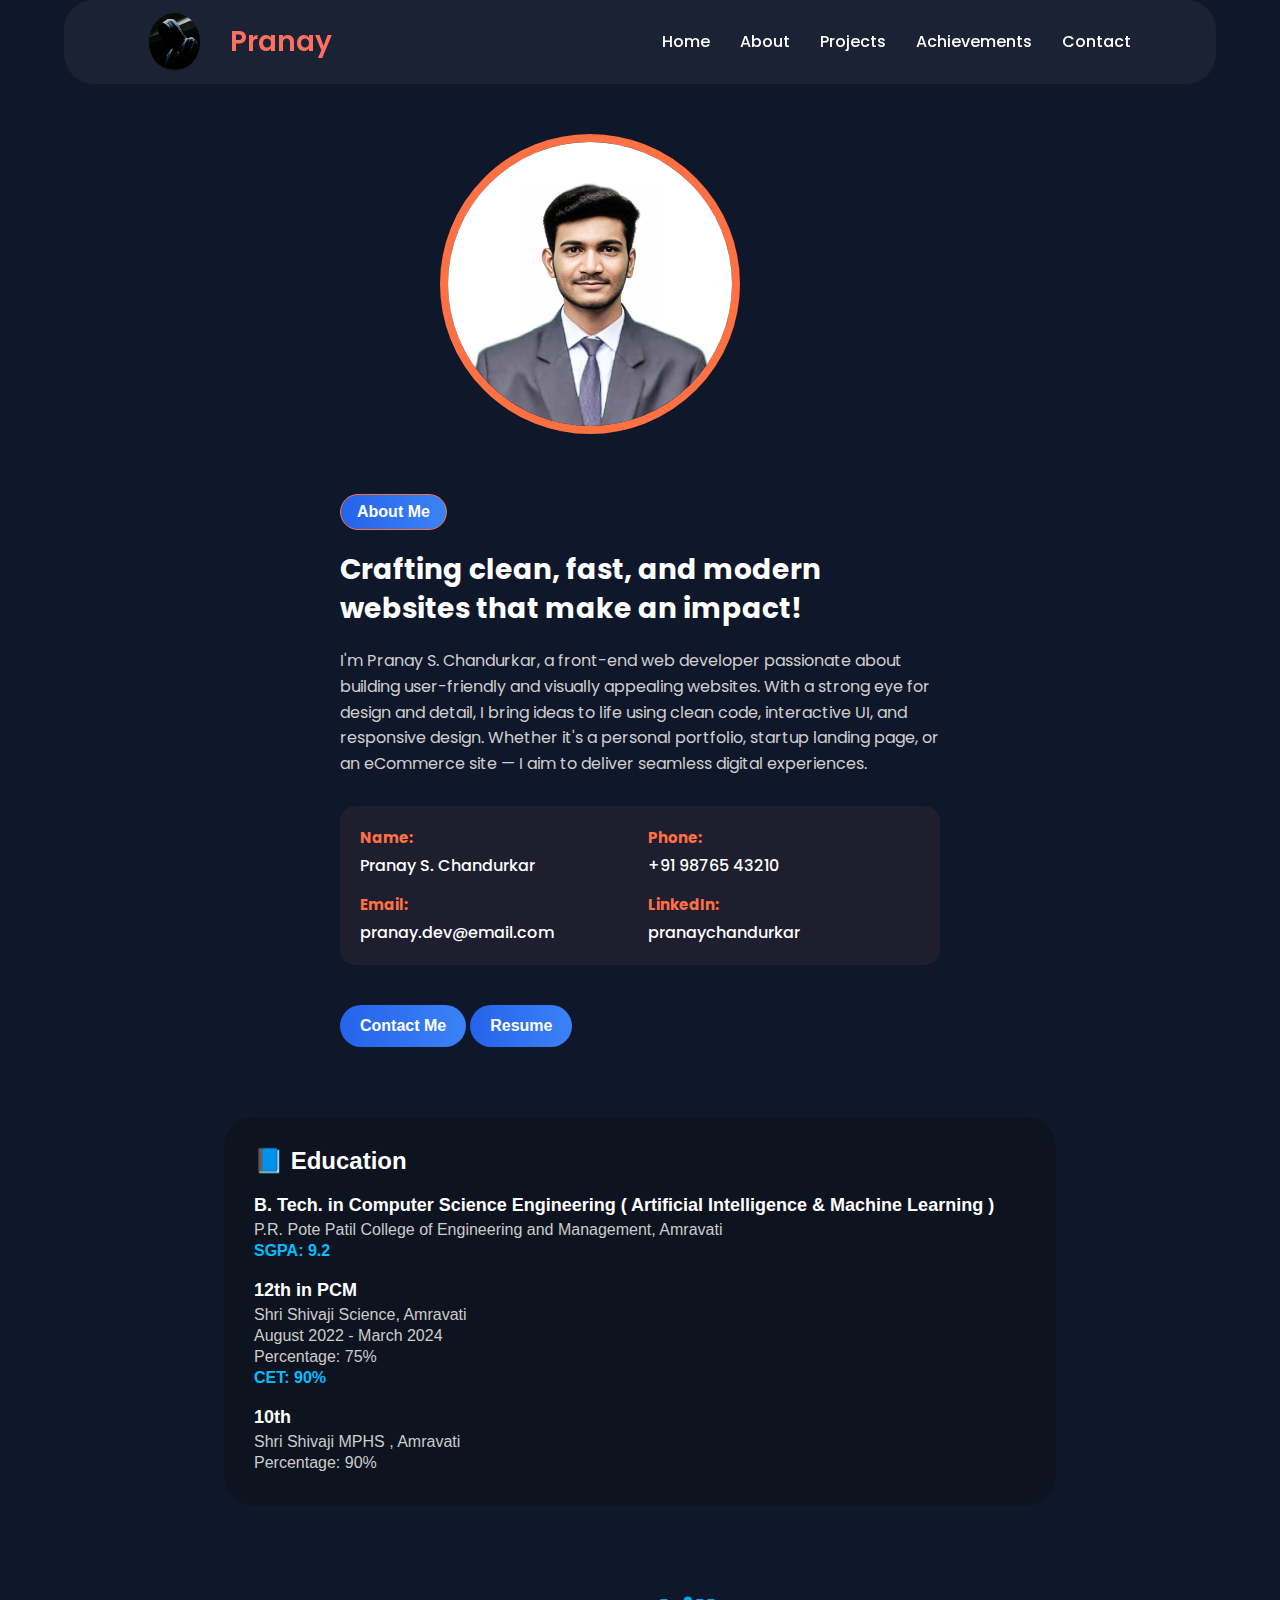
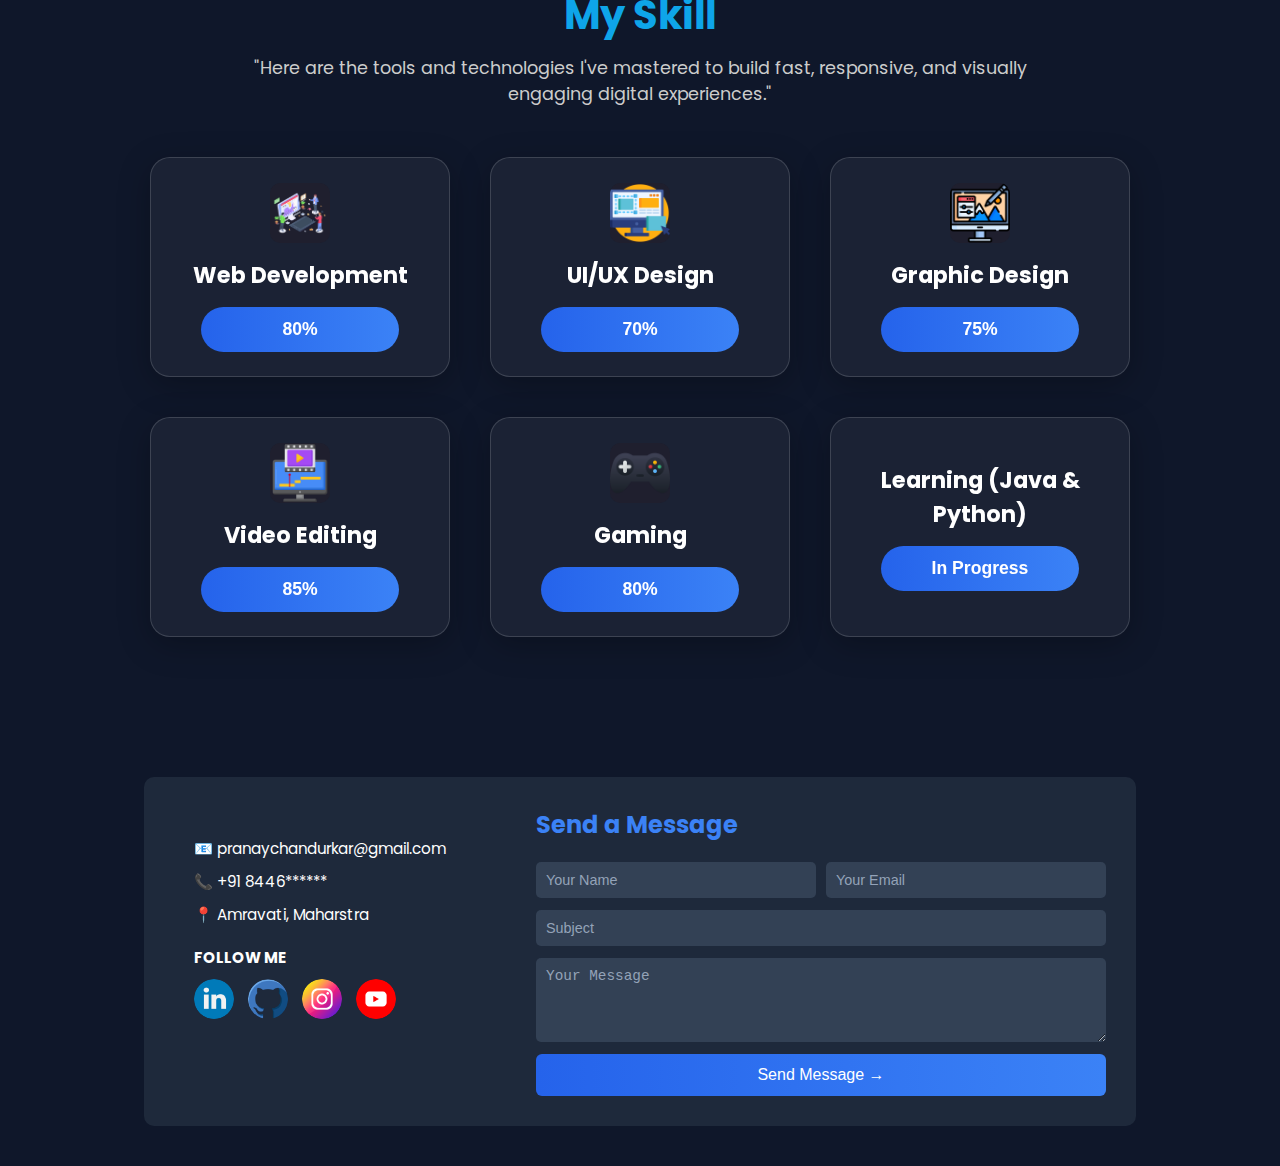
<file: about.html>
<!DOCTYPE html>
<html lang="en">

<head>
    <meta charset="UTF-8">
    <meta name="viewport" content="width=device-width, initial-scale=1.0">
    <title>Pranay Portfolio</title>
    <link rel="stylesheet" href="style.css">
    <link href="https://fonts.googleapis.com/css2?family=Poppins:wght@400;700&display=swap" rel="stylesheet">
</head>

<body>

    <div class="navigation">
        <header>
            <div class="logo">
                <img src="icon/logo.png" alt="">
                <h1>Pranay</h1>
            </div>
            <nav>
                <ul>
                    <li><a href="index.html">Home</a></li>
                    <li><a href="about.html">About</a></li>
                    <li><a href="project.html">Projects</a></li>
                    <li><a href="achievement.html">Achievements</a></li>
                    <li><a href="contact.html">Contact</a></li>
                </ul>
            </nav>
        </header>
    </div>


    <div id="page2">

        <div class="img">
            <img src="PASSPORT.jpg" alt="">
        </div>
        <div class="content">
            <button>About Me</button>
            <div class="title">
                <h1>Crafting clean, fast, and modern websites that make an impact!</h1>
            </div>
            <div class="into2">
                <p>I'm Pranay S. Chandurkar, a front-end web developer passionate about building user-friendly and
                    visually appealing websites. With a strong eye for design and detail, I bring ideas to life using
                    clean code, interactive UI, and responsive design. Whether it's a personal portfolio, startup
                    landing page, or an eCommerce site — I aim to deliver seamless digital experiences.</p>
            </div>
            <div class="card">
                <div class="card1">
                    <h3>Name:</h3>
                    <h3>Pranay S. Chandurkar</h3>
                </div>
                <div class="card1">
                    <h3>Phone:</h3>
                    <h3>+91 98765 43210</h3>
                </div>
                <div class="card1">
                    <h3>Email:</h3>
                    <h3>pranay.dev@email.com</h3>
                </div>
                <div class="card1">
                    <h3>LinkedIn:</h3>
                    <h3>pranaychandurkar</h3>
                </div>
            </div>
            <div class="btn">
                <a href="#contact"><button>Contact Me</button></a>
                <a href="#contact"><button>Resume</button></a>
            </div>
        </div>
    </div>

    <div id="education">
        <h2>📘 Education</h2>

        <h3>B. Tech. in Computer Science Engineering ( Artificial Intelligence & Machine Learning )</h3>
        <p>P.R. Pote Patil College of Engineering and Management, Amravati</p>
        <p>SGPA: 9.2</p>

        <h3>12th in PCM</h3>
        <p>Shri Shivaji Science, Amravati</p>
        <p>August 2022 - March 2024</p>
        <p>Percentage: 75%</p>
        <p>CET: 90%</p>



        <h3>10th</h3>
        <p>Shri Shivaji MPHS , Amravati</p>
        <p>Percentage: 90%</p>

    </div>
    <div id="page3">
        <div class="head">
            <h1>My Skill</h1>
        </div>
        <div class="subhead">
            <p>"Here are the tools and technologies I've mastered to build fast, responsive, and visually engaging
                digital experiences."</p>
        </div>
        <div class="row1">
            <div class="skill">
                <img src="skill/Lovepik_com-450101977-Web page developers isometric illustration of web designing.png"
                    alt="">
                <h3>Web Development</h3>
                <button>80%</button>
            </div>
            <div class="skill">
                <img src="skill/ux.png" alt="">
                <h3>UI/UX Design</h3>
                <button>70%</button>
            </div>
            <div class="skill">
                <img src="skill/illustration.png" alt="">
                <h3>Graphic Design</h3>
                <button>75%</button>
            </div>
        </div>
        <div class="row2">
            <div class="skill">
                <img src="skill/montage.png" alt="">
                <h3>Video Editing</h3>
                <button>85%</button>
            </div>
            <div class="skill">
                <img src="skill/gamepad.png" alt="">
                <h3>Gaming</h3>
                <button>80%</button>
            </div>
            <div class="skill">
                <h3>Learning (Java & Python)</h3>
                <button>In Progress</button>
            </div>
        </div>
    </div>
    <div id="contact">
        <div class="contact1">
            <div class="leftcontact">
                <div class="contactinfo">
                    <div>
                        <p>📧 pranaychandurkar@gmail.com</p>
                        <p>📞 +91 8446******</p>
                        <p>📍 Amravati, Maharstra</p>
                    </div>

                    <div class="socials">
                        <p>FOLLOW ME</p>
                        <div class="icons">
                            <a href="https://www.linkedin.com/in/pranay-chandurkar-a11842305/" target="_blank"><img
                                    src="icon/linkedin.png" alt="LinkedIn" class="glow-icon"></a>
                            <a href="https://github.com/Pranay8446" target="_blank"><img src="icon/github.png"
                                    alt="GitHub" class="glow-icon"></a>
                            <a href="https://www.instagram.com/pranay_chandurkar/?igsh=MWQ3dWp0eDBueWRqMg%3D%3D#"
                                target="_blank"><img src="icon/instagram.png" alt="Instagram" class="glow-icon"></a>
                            <a href="https://www.youtube.com/@PranayTech84" target="_blank"><img src="icon/youtube.png"
                                    alt="YouTube" class="glow-icon"></a>
                        </div>
                    </div>

                </div>

            </div>

            <div class="contact-form">
                <div class="head">
                    <h1>Send a Message</h1>
                </div>
                <form action="https://api.web3forms.com/submit" method="POST">
                    <input type="hidden" name="access_key" value="2826238b-59b7-47ca-9235-d98024e622dd">
                    <div class="row">
                        <input type="text" name="name" id="name" placeholder="Your Name">
                        <input type="email" name="email" id="email" placeholder="Your Email">
                    </div>
                    <input type="text" name="subject" placeholder="Subject">
                    <textarea name="textarea" id="textarea" placeholder="Your Message" rows="4"></textarea>
                    <button type="submit">Send Message →</button>
                </form>
            </div>
        </div>
    </div>

</body>

</html>
</file>
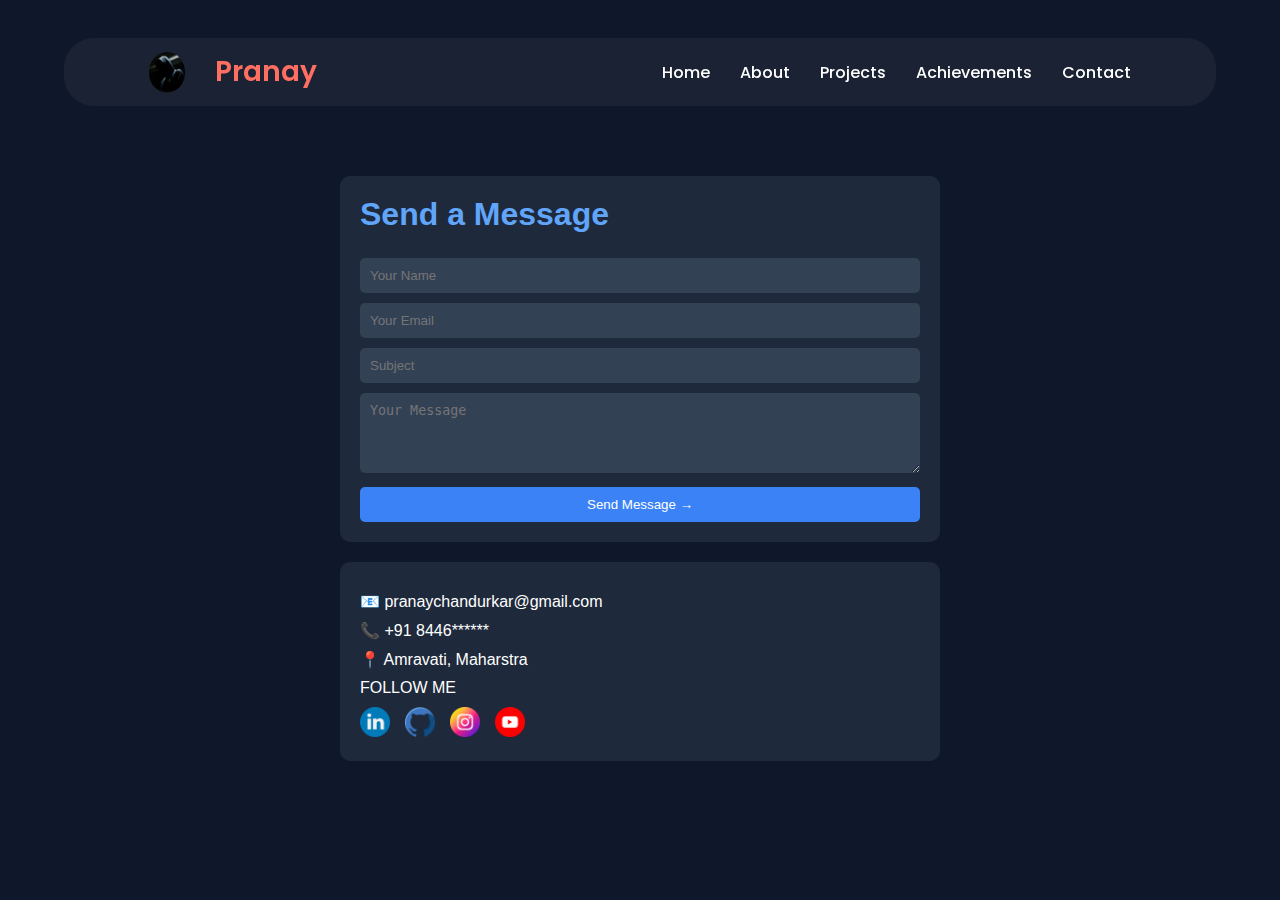
<file: contact.html>
<!DOCTYPE html>
<html lang="en">
<head>
    <meta charset="UTF-8">
    <meta name="viewport" content="width=device-width, initial-scale=1.0">
    <title>Pranay Portfolio</title>
    <link rel="stylesheet" href="contact.css">
    <link href="https://fonts.googleapis.com/css2?family=Poppins:wght@400;700&display=swap" rel="stylesheet">
</head>
<body>

    <div class="navigation">
        <header>
            <div class="logo">
                <img src="icon/logo.png" alt="">
                <h1>Pranay</h1>
            </div>
            <nav>
                <ul>
                    <li><a href="index.html">Home</a></li>
                    <li><a href="about.html">About</a></li>
                    <li><a href="project.html">Projects</a></li>
                    <li><a href="achievement.html">Achievements</a></li>
                    <li><a href="contact.html">Contact</a></li>
                </ul>
            </nav>
            <i class="ri-menu-line"></i>
        </header>
    </div>

    <div id="contact">
        <div class="contact1">
            <!-- Contact form moved to the top -->
            <div class="contact-form">
                <div class="head">
                    <h1>Send a Message</h1>
                </div>
                <form action="https://api.web3forms.com/submit" method="POST">
                    <input type="hidden" name="access_key" value="2826238b-59b7-47ca-9235-d98024e622dd">
                    <div class="row">
                        <input type="text" name="name" id="name" placeholder="Your Name">
                        <input type="email" name="email" id="email" placeholder="Your Email">
                    </div>
                    <input type="text" name="subject" placeholder="Subject">
                    <textarea name="textarea" id="textarea" placeholder="Your Message" rows="4"></textarea>
                    <button type="submit">Send Message →</button>
                </form>
            </div>
    
            <!-- Contact info moved to the bottom -->
            <div class="leftcontact">
                <div class="contactinfo">
                    <div>
                        <p>📧 pranaychandurkar@gmail.com</p>
                        <p>📞 +91 8446******</p>
                        <p>📍 Amravati, Maharstra</p>
                    </div>
    
                    <div class="socials">
                        <p>FOLLOW ME</p>
                        <div class="icons">
                            <a href="https://www.linkedin.com/in/pranay-chandurkar-a11842305/" target="_blank"><img src="icon/linkedin.png" alt="LinkedIn" class="glow-icon"></a>
                            <a href="https://github.com/Pranay8446" target="_blank"><img src="icon/github.png" alt="GitHub" class="glow-icon"></a>
                            <a href="https://www.instagram.com/pranay_chandurkar/?igsh=MWQ3dWp0eDBueWRqMg%3D%3D#" target="_blank"><img src="icon/instagram.png" alt="Instagram" class="glow-icon"></a>
                            <a href="https://www.youtube.com/@PranayTech84" target="_blank"><img src="icon/youtube.png" alt="YouTube" class="glow-icon"></a>
                        </div>
                    </div>
                </div>
            </div>
        </div>
    </div>
    
</body>
</html>
</file>
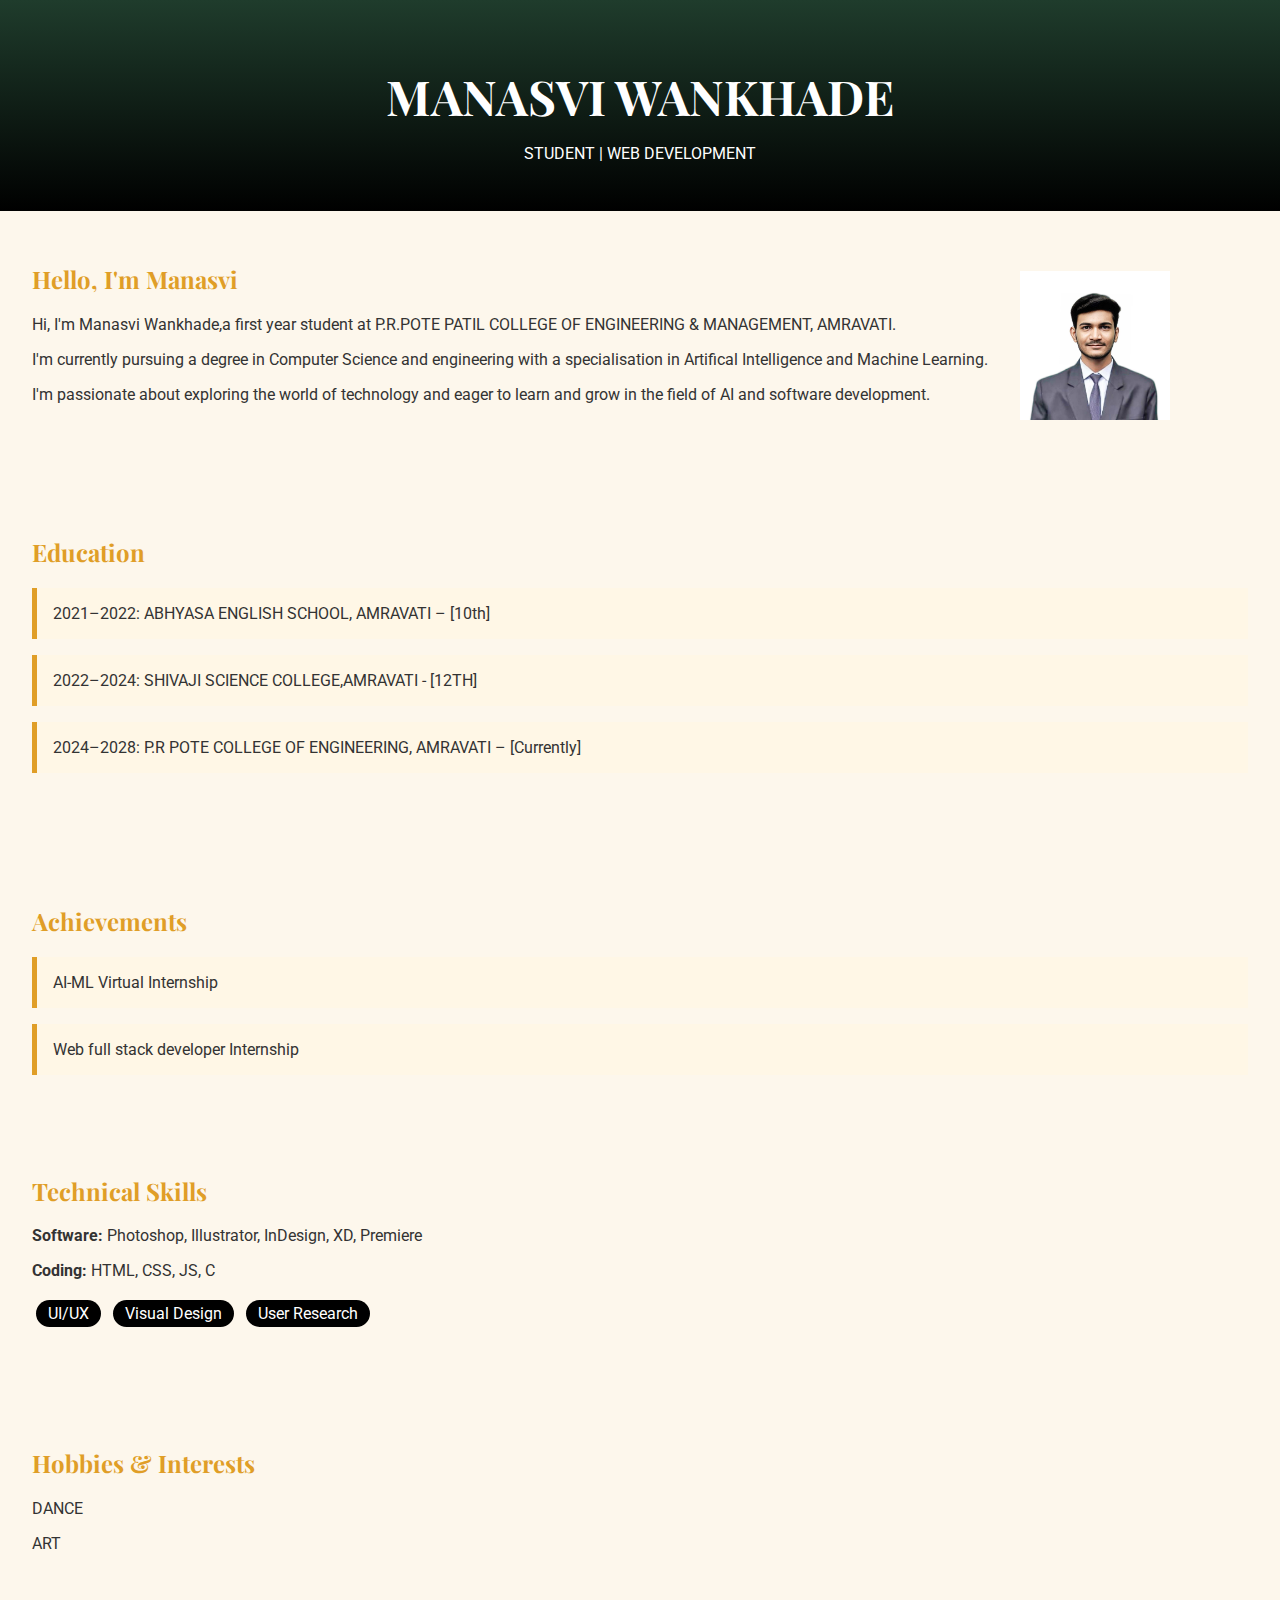
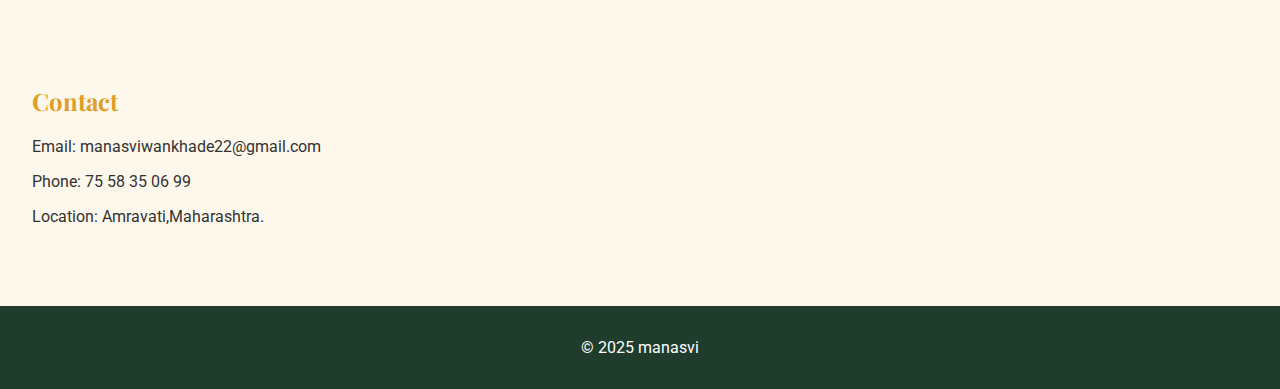
<file: home.html>
<!DOCTYPE html>
<html lang="en">

<head>
  <meta charset="UTF-8" />
  <meta name="viewport" content="width=device-width, initial-scale=1.0" />
  <title>Manasvi Portfolio</title>
  <link href="https://fonts.googleapis.com/css2?family=Playfair+Display:wght@700&family=Roboto&display=swap"
    rel="stylesheet">
  <style>
    body {
      font-family: 'Roboto', sans-serif;
      margin: 0;
      padding: 0;
      background-color: #fdf7ec;
      color: #333;
    }

    header {
      background: linear-gradient(to bottom, #1f3c2c, #000);
      color: white;
      padding: 2rem;
      text-align: center;
    }

    header h1 {
      font-family: 'Playfair Display', serif;
      font-size: 3rem;
      margin-bottom: 0.5rem;
    }

    .section {
      padding: 2rem;
    }

    .intro,
    .contact,
    .education,
    .experience,
    .skills,
    .language,
    .activities,
    .hobbies {
      margin-bottom: 2rem;
    }

    h2 {
      color: #e09e27;
      font-family: 'Playfair Display', serif;
    }

    .tag {
      display: inline-block;
      background: #000;
      color: #fff;
      padding: 0.25rem 0.75rem;
      border-radius: 1rem;
      margin: 0.25rem;
    }

    .card {
      background: #fff7e6;
      border-left: 5px solid #e09e27;
      padding: 1rem;
      margin-bottom: 1rem;
    }

    footer {
      background: #1f3c2c;
      color: white;
      text-align: center;
      padding: 1rem;
    }

    img {
      width: 150px;
      margin-right: 15px;
      .main display: flex:;
      ;
    }
    .main{
      display: flex;
      align-items: center;
    }
  </style>
</head>

<body>
  <header>
    <h1>MANASVI WANKHADE</h1>
    <p> STUDENT | WEB DEVELOPMENT</p>
  </header>
  
  <div class="main">
    <div class="section intro">
      <h2>Hello, I'm Manasvi</h2>
      <p>Hi, I'm Manasvi Wankhade,a first year student at P.R.POTE PATIL COLLEGE OF ENGINEERING & MANAGEMENT, AMRAVATI.
      <p>I'm currently pursuing a degree in Computer Science and engineering with a specialisation in Artifical
        Intelligence and Machine Learning. </p>
      <p> I'm passionate about exploring the world of technology and eager to learn and grow in the field of AI and
        software development.</p>
    </div>
    <div class="manasvi">
      <!-- img var click karun copy karjo copy path nhi and replace karajo -->
      <img src="PASSPORT.jpg" alt="">  
    </div>
  </div>
  <div class="section education">
    <h2>Education</h2>
    <div class="card">2021–2022: ABHYASA ENGLISH SCHOOL, AMRAVATI – [10th]</div>
    <div class="card">2022–2024: SHIVAJI SCIENCE COLLEGE,AMRAVATI - [12TH]</div>
    <div class="card">2024–2028: P.R POTE COLLEGE OF ENGINEERING, AMRAVATI – [Currently]</div>
  </div>
  <div class="section achievements">
    <h2>Achievements</h2>
    <div class="card">AI-ML Virtual Internship </div>
    <div class="card">Web full stack developer Internship</div>
  </div>
  <div class="section skills">
    <h2>Technical Skills</h2>
    <p><strong>Software:</strong> Photoshop, Illustrator, InDesign, XD, Premiere</p>
    <p><strong>Coding:</strong> HTML, CSS, JS, C</p>
    <div>
      <span class="tag">UI/UX</span>
      <span class="tag">Visual Design</span>
      <span class="tag">User Research</span>
    </div>
  </div>
  <div class="section hobbies">
    <h2>Hobbies & Interests</h2>
    <p>DANCE</p>
    <p>ART</p>
  </div>
  <div class="section contact">
    <h2>Contact</h2>
    <p>Email: manasviwankhade22@gmail.com</p>
    <p>Phone: 75 58 35 06 99</p>
    <p>Location: Amravati,Maharashtra.</p>
  </div>

  <footer>
    <p>&copy; 2025 manasvi</p>
  </footer>
</body>

</html>
</file>
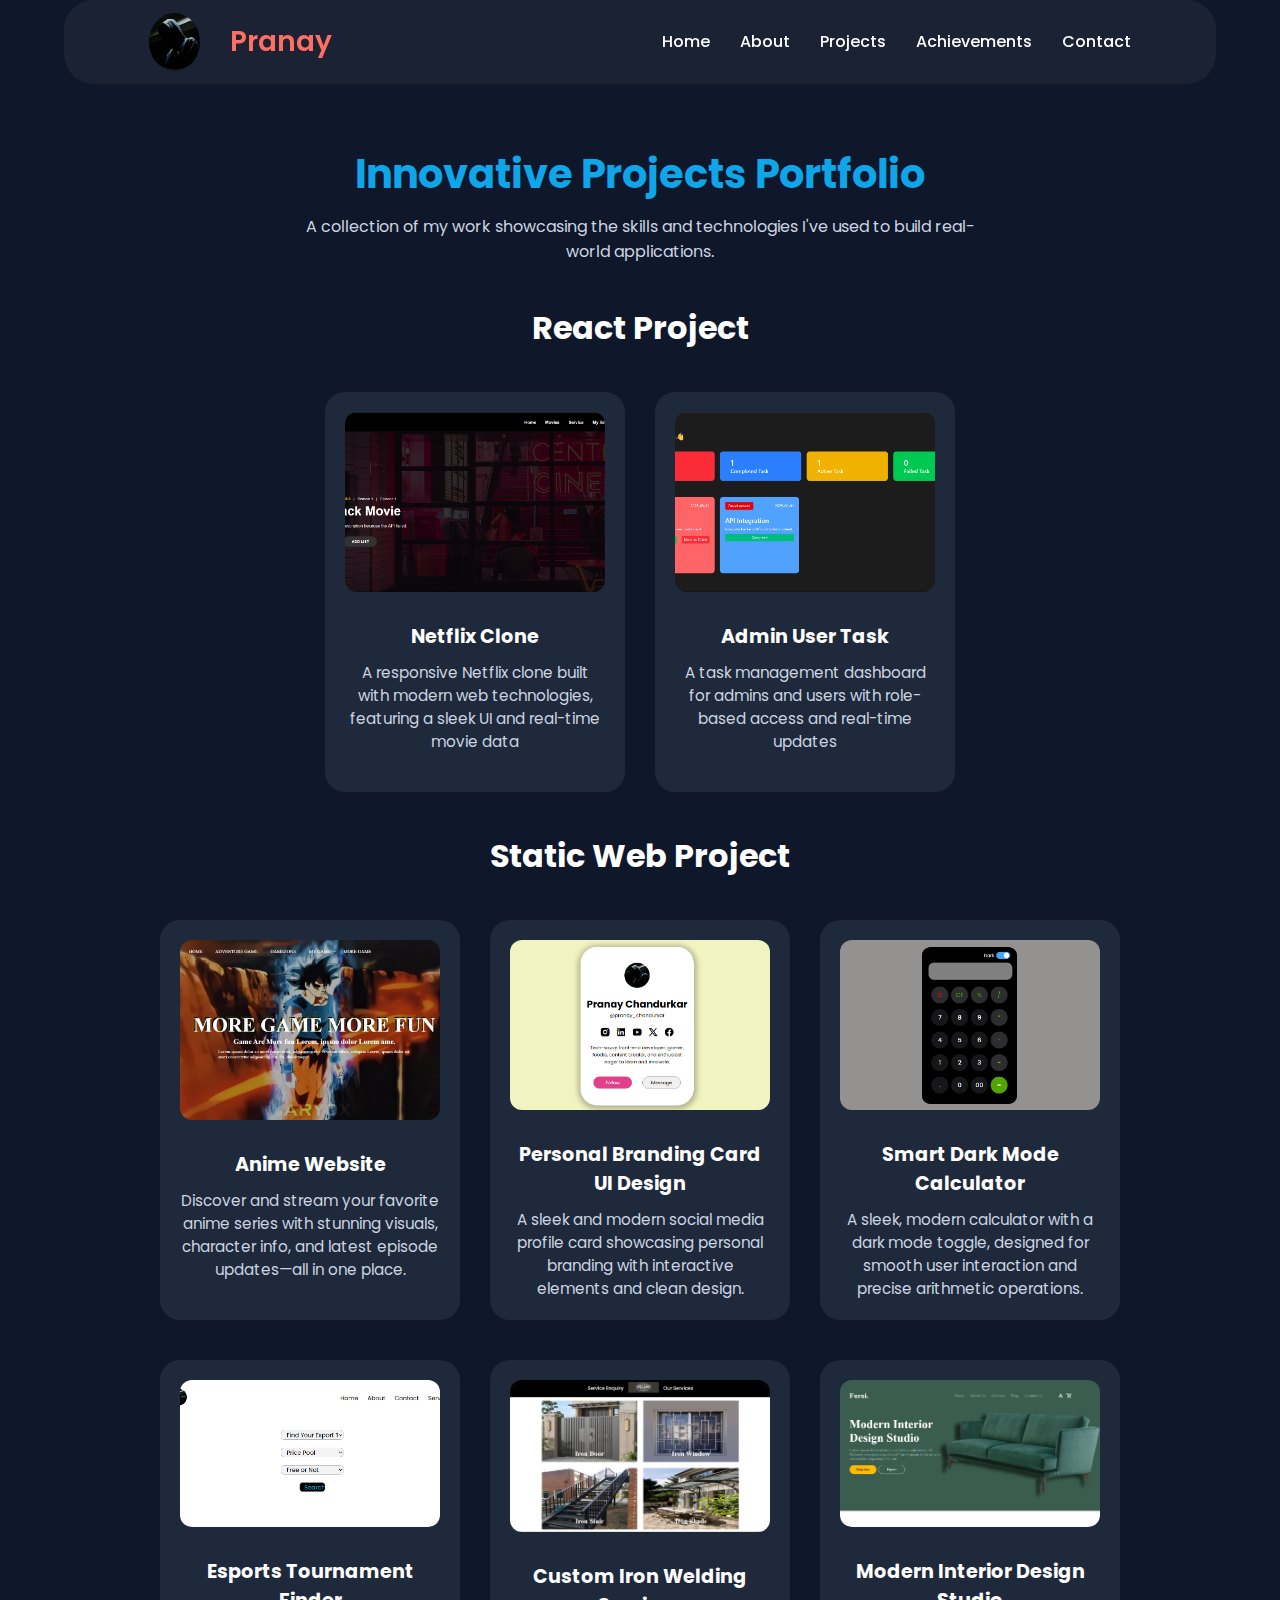
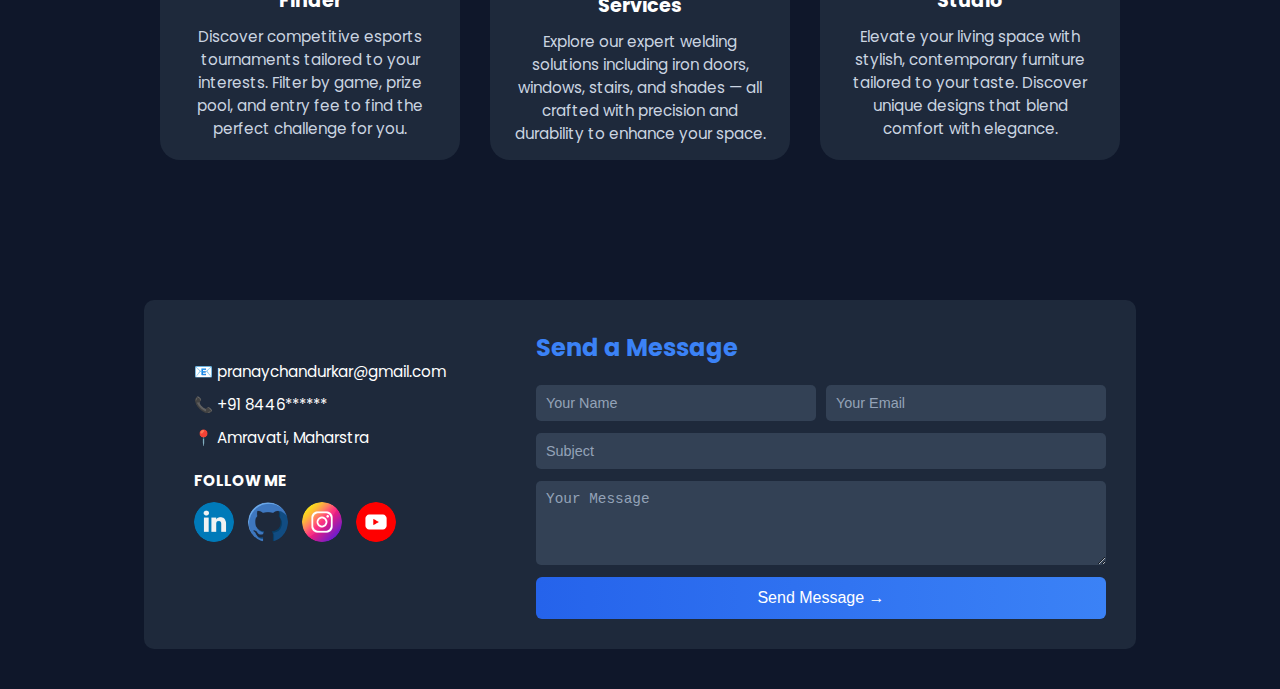
<file: project.html>
<!DOCTYPE html>
<html lang="en">

<head>
    <meta charset="UTF-8">
    <meta name="viewport" content="width=device-width, initial-scale=1.0">
    <title>Pranay Portfolio</title>
    <link rel="stylesheet" href="style.css">
    <link href="https://fonts.googleapis.com/css2?family=Poppins:wght@400;700&display=swap" rel="stylesheet">
</head>

<body>
    <div class="navigation">
        <header>
            <div class="logo">
                <img src="icon/logo.png" alt="">
                <h1>Pranay</h1>
            </div>
            <nav>
                <ul>
                    <li><a href="index.html">Home</a></li>
                    <li><a href="about.html">About</a></li>
                    <li><a href="project.html">Projects</a></li>
                    <li><a href="achievement.html">Achievements</a></li>
                    <li><a href="contact.html">Contact</a></li>
                </ul>
            </nav>
        </header>
    </div>

    <div id="page4">
        <div class="head">
            <h1>Innovative Projects Portfolio</h1>
            <p>A collection of my work showcasing the skills and technologies I've used to build real-world
                applications.</p>
        </div>

        <div class="head">
            <h2>React Project</h2>
        </div>
        <div class="row1">
            <a href="https://gentle-muffin-84bb8d.netlify.app/" target="_blank" rel="noopener noreferrer">
                <div class="project">
                    <img src="projectimg/img1.png" alt="">
                    <h3>Netflix Clone</h3>
                    <p>A responsive Netflix clone built with modern web technologies, featuring a sleek UI and real-time
                        movie data</p>
                </div>
            </a>
            <a href="https://adminemployeetask.netlify.app/" target="_blank" rel="noopener noreferrer">
                <div class="project">
                    <img src="projectimg/img2.png" alt="">
                    <h3>Admin User Task</h3>
                    <p>A task management dashboard for admins and users with role-based access and real-time updates</p>
                </div>
            </a>
        </div>

        <div class="head">
            <h2>Static Web Project</h2>
        </div>
        <div class="row2">
            <a href="https://pranay8446.github.io/web2/" target="_blank" rel="noopener noreferrer">
                <div class="project">
                    <img src="projectimg/img3.png" alt="">
                    <h3>Anime Website</h3>
                    <p>Discover and stream your favorite anime series with stunning visuals, character info, and latest
                        episode updates—all in one place.</p>
                </div>
            </a>
            <a href="https://pranay8446.github.io/profilecard/" target="_blank" rel="noopener noreferrer">
                <div class="project">
                    <img src="projectimg/profile1.png" alt="">
                    <h3>Personal Branding Card UI Design</h3>
                    <p>A sleek and modern social media profile card showcasing personal branding with interactive
                        elements and clean design.</p>
                </div>
            </a>
            <a href="https://pranay8446.github.io/calculator/" target="_blank" rel="noopener noreferrer">
                <div class="project">
                    <img src="projectimg/calculator.png" alt="">
                    <h3>Smart Dark Mode Calculator</h3>
                    <p>A sleek, modern calculator with a dark mode toggle, designed for smooth user interaction and
                        precise arithmetic operations.</p>

                </div>
            </a>
        </div>

        <div class="row3">
            <a href="https://pranay8446.github.io/Pst/" target="_blank" rel="noopener noreferrer">
                <div class="project">
                    <img src="projectimg/pst.png" alt="">
                    <h3>Esports Tournament Finder</h3>
                    <p>Discover competitive esports tournaments tailored to your interests. Filter by game, prize pool,
                        and entry fee to find the perfect challenge for you.</p>

                </div>
            </a>
            <a href="https://pranay8446.github.io/Welding/" target="_blank" rel="noopener noreferrer">
                <div class="project">
                    <img src="projectimg/ecom2.png" alt="">
                    <h3>Custom Iron Welding Services</h3>
                    <p>Explore our expert welding solutions including iron doors, windows, stairs, and shades — all
                        crafted with precision and durability to enhance your space.</p>

                </div>
            </a>
            <a href="https://pranay8446.github.io/web5/" target="_blank" rel="noopener noreferrer">
                <div class="project">
                    <img src="projectimg/ecom1.png" alt="">
                    <h3>Modern Interior Design Studio</h3>
                    <p>Elevate your living space with stylish, contemporary furniture tailored to your taste. Discover
                        unique designs that blend comfort with elegance.</p>

                </div>
            </a>
        </div>
    </div>
    <div id="contact">
        <div class="contact1">
            <div class="leftcontact">
                <div class="contactinfo">
                    <div>
                        <p>📧 pranaychandurkar@gmail.com</p>
                        <p>📞 +91 8446******</p>
                        <p>📍 Amravati, Maharstra</p>
                    </div>

                    <div class="socials">
                        <p>FOLLOW ME</p>
                        <div class="icons">
                            <a href="https://www.linkedin.com/in/pranay-chandurkar-a11842305/" target="_blank"><img
                                    src="icon/linkedin.png" alt="LinkedIn" class="glow-icon"></a>
                            <a href="https://github.com/Pranay8446" target="_blank"><img src="icon/github.png"
                                    alt="GitHub" class="glow-icon"></a>
                            <a href="https://www.instagram.com/pranay_chandurkar/?igsh=MWQ3dWp0eDBueWRqMg%3D%3D#"
                                target="_blank"><img src="icon/instagram.png" alt="Instagram" class="glow-icon"></a>
                            <a href="https://www.youtube.com/@PranayTech84" target="_blank"><img src="icon/youtube.png"
                                    alt="YouTube" class="glow-icon"></a>
                        </div>
                    </div>

                </div>

            </div>

            <div class="contact-form">
                <div class="head">
                    <h1>Send a Message</h1>
                </div>
                <form action="https://api.web3forms.com/submit" method="POST">
                    <input type="hidden" name="access_key" value="2826238b-59b7-47ca-9235-d98024e622dd">
                    <div class="row">
                        <input type="text" name="name" id="name" placeholder="Your Name">
                        <input type="email" name="email" id="email" placeholder="Your Email">
                    </div>
                    <input type="text" name="subject" placeholder="Subject">
                    <textarea name="textarea" id="textarea" placeholder="Your Message" rows="4"></textarea>
                    <button type="submit">Send Message →</button>
                </form>
            </div>
        </div>
    </div>
</body>

</html>
</file>
<file: contact.css>
* {
    margin: 0;
    padding: 0;
    box-sizing: border-box;
}

html,
body {
    height: 100%;
    width: 100%;
    font-family: 'Poppins', sans-serif;
    background-color: #0f172a;
    color: white;
}

html {
    scroll-behavior: smooth;
}

body::-webkit-scrollbar {
    display: none;
}

#page1 {
    height: 100%;
    width: 100%;
    background-image: url("pexels-asim-razan-32997.png");
    background-size: cover;
}

.navigation {
    padding-top: 3%;
}

header {
    display: flex;
    align-items: center;
    justify-content: space-between;
    padding: 13px 85px;
    background: rgba(255, 255, 255, 0.05);
    backdrop-filter: blur(10px);
    margin-left: 5%;
    margin-right: 5%;
    border-radius: 30px;
}

.logo {
    display: flex;
    align-items: center;
    gap: 30px;
}

.logo h1 {
    font-size: 28px;
    font-weight: 600;
    color: #ff6f61;
}

.logo img {
    height: 10%;
    width: 7%;
    border-radius: 50%
}

nav ul {
    display: flex;
    gap: 30px;
    list-style: none;
}

nav ul li a {
    text-decoration: none;
    color: white;
    font-weight: 500;
    transition: 0.3s;
}

nav ul li a:hover {
    color: #ff6f61;
}
#contact {
    margin-top: 50px;
    padding: 20px;
    background-color: #0f172a;
    color: white;
    font-family: Arial, sans-serif;
}

.contact1 {
    display: flex;
    flex-direction: column;
    align-items: center;
    gap: 20px;
}

.contact-form, .leftcontact {
    width: 100%;
    max-width: 600px;
    background-color: #1e293b;
    padding: 20px;
    border-radius: 10px;
}

.contact-form h1 {
    margin-bottom: 15px;
    color: #60a5fa;
}

.contact-form input,
.contact-form textarea,
.contact-form button {
    width: 100%;
    padding: 10px;
    margin-top: 10px;
    border: none;
    border-radius: 5px;
    background: #334155;
    color: white;
}

.contact-form button {
    background: #3b82f6;
    cursor: pointer;
}

.leftcontact p {
    margin: 10px 0;
}

.icons {
    display: flex;
    gap: 15px;
    margin-top: 10px;
}

.icons img {
    width: 30px;
    height: 30px;
}
</file>
<file: style.css>
/* General Reset */
* {
    margin: 0;
    padding: 0;
    box-sizing: border-box;
}

html,
body {
    height: 100%;
    width: 100%;
    font-family: 'Poppins', sans-serif;
    background-color: #0f172a;
    color: white;
}

html {
    scroll-behavior: smooth;
}

body::-webkit-scrollbar {
    display: none;
}

#page1 {
    height: 100%;
    width: 100%;
    background-image: url("pexels-asim-razan-32997.png");
    background-size: cover;
}

.tp {
    padding-top: 3%;
}

header {
    display: flex;
    align-items: center;
    justify-content: space-between;
    padding: 13px 85px;
    background: rgba(255, 255, 255, 0.05);
    backdrop-filter: blur(10px);
    margin-left: 5%;
    margin-right: 5%;
    border-radius: 30px;
}

.logo {
    display: flex;
    align-items: center;
    gap: 30px;
}

.logo h1 {
    font-size: 28px;
    font-weight: 600;
    color: #ff6f61;
}

.logo img {
    height: 10%;
    width: 10%;
    border-radius: 50%
}

nav ul {
    display: flex;
    gap: 30px;
    list-style: none;
}

nav ul li a {
    text-decoration: none;
    color: white;
    font-weight: 500;
    transition: 0.3s;
}

nav ul li a:hover {
    color: #ff6f61;
}

.intro {
    margin-top: 150px;
    padding: 0 70px;
}

.intro h1 {
    font-size: 48px;
    font-weight: 700;
    color: #ffffff;
    margin-bottom: 20px;
}

.intro span {
    color: #ff6f61;
}

.intro p {
    font-size: 18px;
    color: #ccc;
    max-width: 600px;
    margin-bottom: 30px;
}

.intro button {
    padding: 12px 30px;
    font-size: 16px;
    background-color: #ff6f61;
    color: white;
    border: none;
    border-radius: 30px;
    cursor: pointer;
    transition: background-color 0.3s;
}

.intro button:hover {
    background-color: #e85c50;
}


#page2 {
    /* width: 100%; */
    min-height: 100vh;
    /* background-color: #0f0f1b; */
    color: white;
    display: flex;
    align-items: center;
    justify-content: center;
    padding: 50px 10%;
    gap: 60px;
    flex-wrap: wrap;
}

.img {
    position: relative;
    width: 300px;
    height: 300px;
    flex-shrink: 0;
    margin-right: 100px;
}
#education {
    background-color: #0e1320;
    color: #ffffff;
    padding: 30px;
    font-family: 'Segoe UI', Tahoma, Geneva, Verdana, sans-serif;
    border-radius: 10px;
    margin: 20px auto;
    width: 65%;
    border-radius: 30px;
  }
  
  #education h2 {
    font-size: 24px;
    margin-bottom: 20px;
    color: #ffffff;
  }
  
  #education h3 {
    font-size: 18px;
    color: #ffffff;
    margin-top: 20px;
    margin-bottom: 5px;
  }
  
  #education p {
    margin: 3px 0;
    color: #cccccc;
  }
  
  #education p:nth-child(4),
  #education p:nth-child(9) {
    font-weight: bold;
    color: #00bfff; /* Bright blue for dates */
  }
  

.img img {
    width: 100%;
    height: 100%;
    border-radius: 50%;
    object-fit: cover;
    border: 8px solid #ff7043;
    margin-right: 100px;
}

.content {
    max-width: 600px;
    display: flex;
    flex-direction: column;
    gap: 20px;
}

.content button {
    background-color: transparent;
    border: 1.5px solid #ff7043;
    padding: 8px 16px;
    border-radius: 20px;
    color: white;
    font-weight: 600;
    align-self: flex-start;
    cursor: pointer;
    transition: all 0.3s ease;
}

.content button:hover {
    background-color: #ff7043;
    color: white;
}

.title h1 {
    font-size: 28px;
    line-height: 1.4;
    font-weight: 700;
}

.into2 p {
    font-size: 16px;
    color: #cfcfcf;
    line-height: 1.6;
}

.card {
    background-color: #1e1e2e;
    padding: 20px;
    border-radius: 15px;
    display: grid;
    grid-template-columns: 1fr 1fr;
    gap: 15px;
    margin-top: 10px;
}

.card1 h3:first-child {
    color: #ff7043;
    font-size: 15px;
    margin-bottom: 4px;
}

.card1 h3:last-child {
    font-size: 16px;
    font-weight: 500;
    color: #ffffff;
    word-break: break-word;
}

.btn {
    margin-top: 20px;
}

.btn button {
    background-color: #ff7043;
    color: white;
    padding: 12px 20px;
    border: none;
    border-radius: 25px;
    font-weight: 600;
    cursor: pointer;
    transition: background-color 0.3s ease;
}

.btn button:hover {
    background-color: #e35b2f;
}

#page3 {
    color: #fff;
    padding: 60px 20px;
    font-family: 'Poppins', sans-serif;
    text-align: center;
}

.head h1 {
    font-size: 3rem;
    color: #ffffff;
    margin-bottom: 10px;
}

.subhead p {
    font-size: 1.1rem;
    color: #cccccc;
    max-width: 800px;
    margin: 0 auto 50px auto;
}

.row1,.row2 {
    display: flex;
    justify-content: center;
    flex-wrap: wrap;
    gap: 40px;
    margin-bottom: 40px;
}

.skill {
    width: 300px;
    height: 220px;
    background: rgba(255, 255, 255, 0.05);
    backdrop-filter: blur(10px);
    -webkit-backdrop-filter: blur(10px);
    border: 1px solid rgba(255, 255, 255, 0.15);
    border-radius: 20px;
    padding: 25px;
    box-shadow: 0 8px 32px rgba(0, 0, 0, 0.25);
    transition: transform 0.3s ease, background 0.3s ease;
    display: flex;
    flex-direction: column;
    align-items: center;
    justify-content: center;
}

.skill:hover {
    transform: scale(1.05);
    background: rgba(255, 255, 255, 0.07);
}

.skill img {
    width: 60px;
    height: 60px;
    margin-bottom: 15px;
    object-fit: contain;
    background-color: #1f1f2e;
    border-radius: 10px;
}


.skill h3 {
    font-size: 1.4rem;
    color: #ffffff;
    margin-bottom: 15px;
}

.skill button {
    background-color: #ff5f1f;
    border: none;
    color: #fff;
    font-weight: bold;
    width: 80%;
    padding: 12px 25px;
    border-radius: 50px;
    font-size: 1.1rem;
    cursor: default;
}


.skill button.in-progress {
    background-color: #ff5f1f;
    opacity: 0.9;
}


#page4 {
    width: 100%;
    /* background-color: #0f172a; */
    padding: 60px 20px;
    color: #fff;
    font-family: 'Poppins', sans-serif;
}

#page4 a {
    text-decoration: none;
}

#page4 .head {
    text-align: center;
    margin-bottom: 40px;
}

#page4 .head h1 {
    font-size: 2.5rem;
    color: #0ea5e9;
    font-weight: 700;
}

#page4 .head p {
    font-size: 1rem;
    color: #cbd5e1;
    max-width: 700px;
    margin: 0 auto;
}

#page4 .head h2 {
    font-size: 2rem;
    color: #fff;
    margin-top: 40px;
}

#page4 .row1,
#page4 .row2,
#page4 .row3 {
    display: flex;
    flex-wrap: wrap;
    justify-content: center;
    gap: 30px;
    margin-bottom: 40px;
}

#page4 .project {
    background-color: #1e293b;
    border-radius: 20px;
    padding: 20px;
    width: 300px;
    height: 400px;
    transition: transform 0.3s ease, box-shadow 0.3s ease;
    text-align: center;
    display: flex;
    flex-direction: column;
    justify-content: space-between;
    box-sizing: border-box;
}

#page4 .project img {
    width: 100%;
    height: 180px;
    object-fit: cover;
    border-radius: 12px;
    margin-bottom: 20px;
}

#page4 .project h3 {
    color: #fff;
    font-size: 1.2rem;
    margin: 10px 0;
}

#page4 .project p {
    color: #cbd5e1;
    font-size: 0.95rem;
    flex-grow: 1;
}

#page4 .project:hover {
    transform: translateY(-5px);
    box-shadow: 0 10px 20px rgba(14, 165, 233, 0.3);
}

#page5 {
    width: 100%;
    background-color: #0f172a;
    padding: 60px 20px;
    color: #fff;
    font-family: 'Poppins', sans-serif;
}

#page5 .head {
    text-align: center;
    margin-bottom: 40px;
}

#page5 .head h1 {
    font-size: 2.5rem;
    color: #0ea5e9;
    font-weight: 700;
}

#page5 .row1 {
    display: flex;
    flex-wrap: wrap;
    justify-content: center;
    gap: 30px;
}

#page5 .accive {
    background-color: #1e293b;
    border-radius: 20px;
    padding: 20px;
    width: 300px;
    height: 420px;
    box-sizing: border-box;
    transition: transform 0.3s ease, box-shadow 0.3s ease;
    display: flex;
    flex-direction: column;
    align-items: center;
    text-align: center;
}

#page5 .accive img {
    width: 100%;
    height: 180px;
    object-fit: cover;
    border-radius: 12px;
    margin-bottom: 20px;
}

#page5 .accive h3 {
    color: #fff;
    font-size: 1.25rem;
    margin-bottom: 10px;
}

#page5 .accive p {
    color: #cbd5e1;
    font-size: 0.95rem;
}

#page5 .accive:hover {
    transform: translateY(-5px);
    box-shadow: 0 10px 20px rgba(14, 165, 233, 0.3);
}


#certification {
    padding: 40px 20px;
    text-align: center;
}

#certification .head h1 {
    font-size: 2.5rem;
    margin-bottom: 30px;
}

#certification .certi {
    display: flex;
    flex-direction: column;
    gap: 20px;
    align-items: center;
}

#certification .row1,
#certification .row2 {
    display: flex;
    gap: 20px;
    flex-wrap: wrap;
    justify-content: center;
}

#certification img {
    max-width: 100%;
    width: 300px;
    height: auto;
    border-radius: 10px;
    box-shadow: 0 4px 8px rgba(0, 0, 0, 0.1);
    transition: transform 0.3s ease;
}

#certification img:hover {
    transform: scale(1.05);
}



#contact {
    font-family: poppins;
    padding: 40px 20px;
}

.contact1 {
    display: flex;
    padding: 30px;
    gap: 20px;
    margin: auto;
    background: #1e293b;
    border-radius: 10px;
    overflow: hidden;
    color: #fff;
    height: 50%;
    width: 80%;
}

.leftcontact {
    width: 60%;
}

.contactinfo {
    padding: 20px;
}

.contactinfo p {
    margin: 10px 0;
    font-size: 0.95rem;
}

.socials {
    margin-top: 20px;
}

.socials p {
    font-weight: bold;
    margin-bottom: 10px;
}

.icons a {
    margin-right: 10px;
}

.icons img {
    width: 40px;
    height: 40px;
    vertical-align: middle;
}
.glow-icon {
    transition: 0.3s ease;
    border-radius: 50%;
}

.glow-icon:hover{
    transform: translateY(-5px);
    transition: transform 0.3s ease, box-shadow 0.3s ease;
}

.contact-form {
    width: 100%;
}

.contact-form .head h1 {
    font-size: 1.5rem;
    margin-bottom: 20px;
    color: #3b82f6;
}

form {
    display: flex;
    flex-direction: column;
    gap: 12px;
}

.row {
    display: flex;
    gap: 10px;
}

.row input {
    flex: 1;
    width: 90%;
}

input,
textarea {
    width: 100%;
    padding: 10px;
    background: #334155;
    border: none;
    border-radius: 5px;
    color: white;
    font-size: 0.9rem;
}

input::placeholder,
textarea::placeholder {
    color: #94a3b8;
}

textarea {
    resize: vertical;
}

.checkbox {
    display: flex;
    align-items: center;
    font-size: 0.8rem;
    color: #cbd5e1;
}

.checkbox input {
    margin-right: 8px;
}

.checkbox a {
    color: #3b82f6;
    text-decoration: none;
}

button {
    padding: 12px;
    background: linear-gradient(to right, #2563eb, #3b82f6);
    border: none;
    color: white;
    border-radius: 6px;
    font-size: 1rem;
    cursor: pointer;
    transition: 0.3s ease;
}

button:hover {
    opacity: 0.9;
}

/* In style.css */
.fade-in {
    opacity: 0;
    transform: translateY(20px);
    transition: all 0.6s ease-out;
}

.fade-in.show {
    opacity: 1;
    transform: translateY(0);
}

.head h1 {
    font-size: 2.5rem;
    color: #0ea5e9;
    font-weight: 700;
}
</file>
